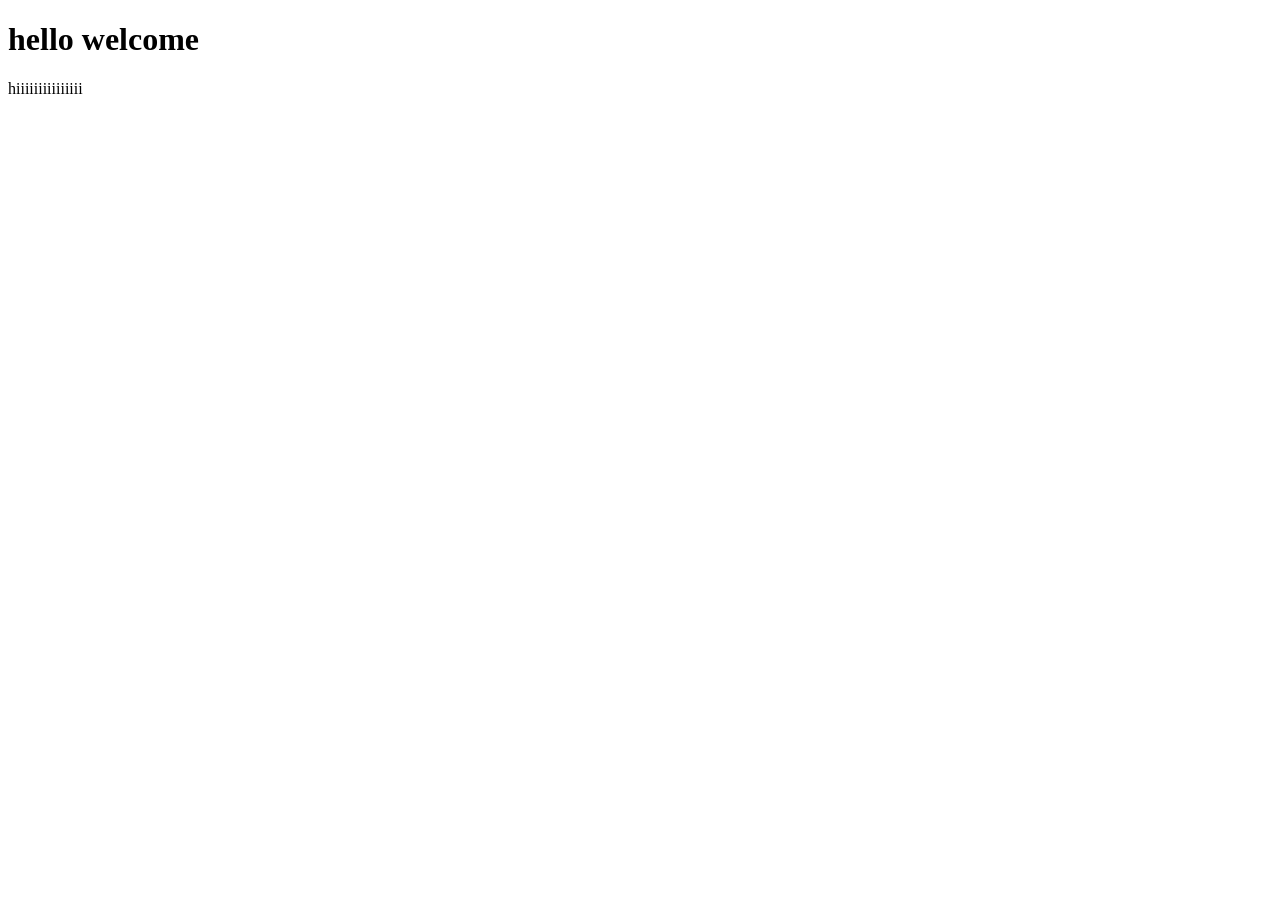
<file: DOM/INTRODUCTION/index.html>
<!DOCTYPE html>
<html lang="en">
<head>
    <meta charset="UTF-8">
    <meta name="viewport" content="width=device-width, initial-scale=1.0">
    <title>DOM Basics</title>
</head>
<body>
    <h1 id="title">WELCOME</h1>
    <p class="desc"> Learning JS DOM</p>

    <script  src="./script.js"></script>
</body>
</html>
</file>
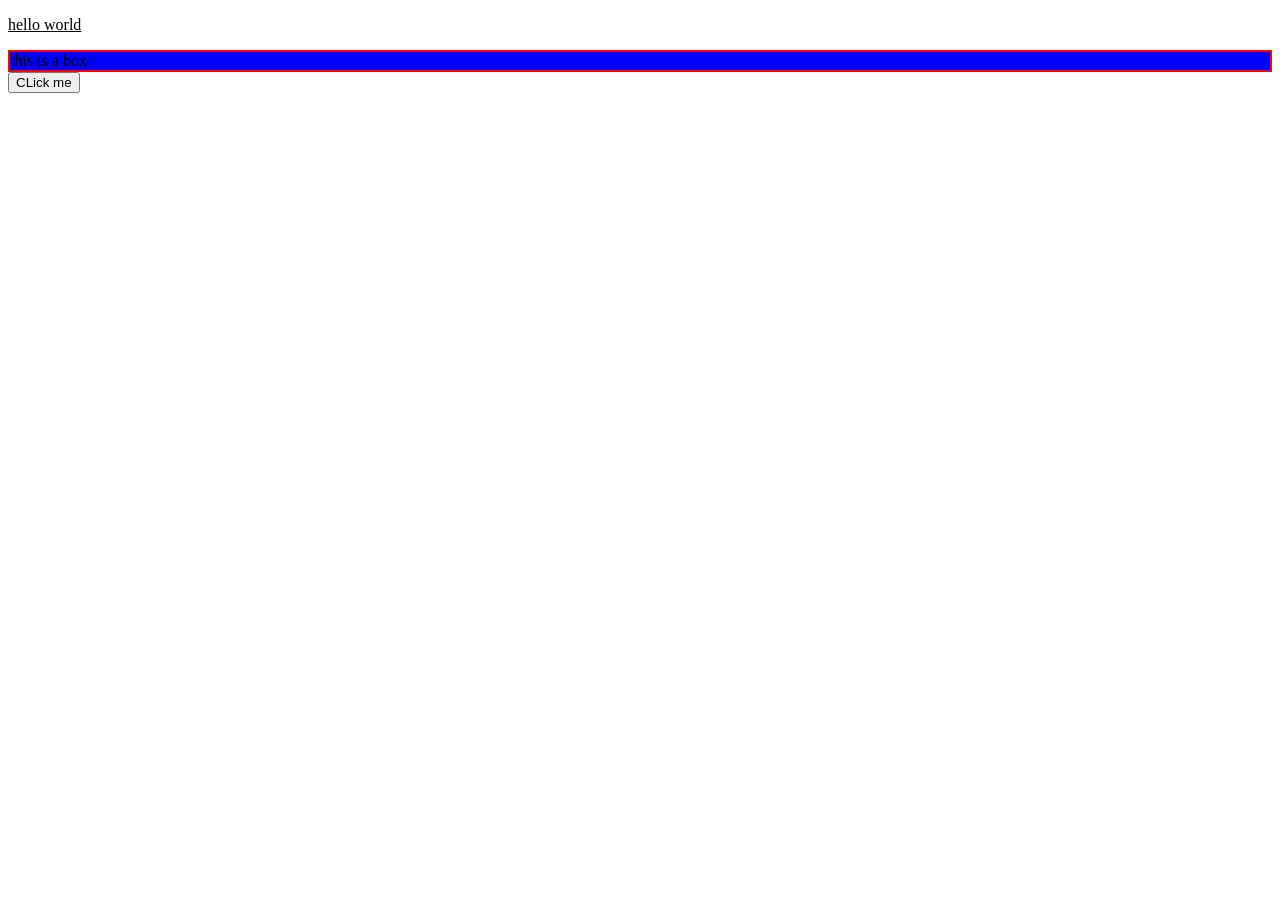
<file: DOM/Manipulation/index.html>
<!DOCTYPE html>
<html lang="en">
<head>
    <meta charset="UTF-8">
    <meta name="viewport" content="width=device-width, initial-scale=1.0">
    <title>Document</title>
</head>
<body>
    <p id="heading">Welcome</p>
    <div id="box">
        this is a box
    </div>
    <button id="btn">CLick me</button>


    <script>
        let heading=document.getElementById('heading')
        console.log(heading.textContent)

        heading.textContent='hello world'
        heading.innerHTML="<u>hello world</u>"

        let box=document.getElementById('box')
        box.style.backgroundColor='blue'
        box.style.border='2px solid red'


        let button=document.getElementById('btn')
        button.onclick=()=>{
            alert('clicked')

        }

    </script>

</body>
</html>
</file>
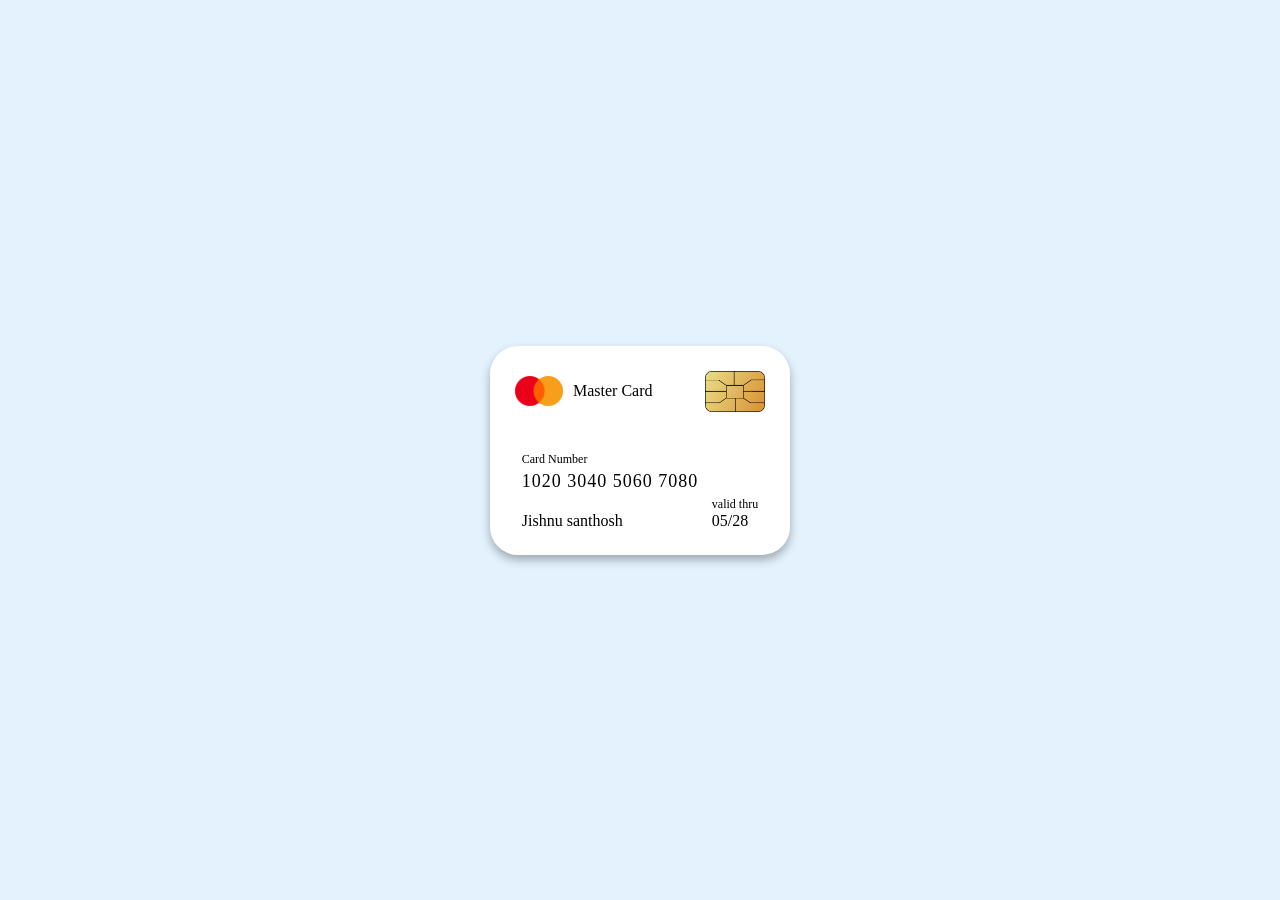
<file: HTML CSS PROJECTS/creditCard/index.html>
<!DOCTYPE html>
<html lang="en">
<head>
    <meta charset="UTF-8">
    <meta name="viewport" content="width=device-width, initial-scale=1.0">
    <title>credit card</title>
    <link rel="stylesheet" href="./style.css">
</head>
<body>
    <div class="container">
        <header>
            <span class="logo">
                <img src="./logo.png" alt="">
                <h5>Master Card</h5>
            </span>
            <img src="./chip.png" alt="" class="chip">
        </header>
        <div class="card-details">
            <div class="name-number">
                <h6>Card Number</h6>
                <h5 class="number">1020 3040 5060 7080</h5>
                <h5 class="name">Jishnu santhosh</h5>
            </div>
            <div class="valid-date">
                <h6>valid thru</h6>
                <h5>05/28</h5>

            </div>
        </div>
    </div>
    
</body>
</html>
</file>
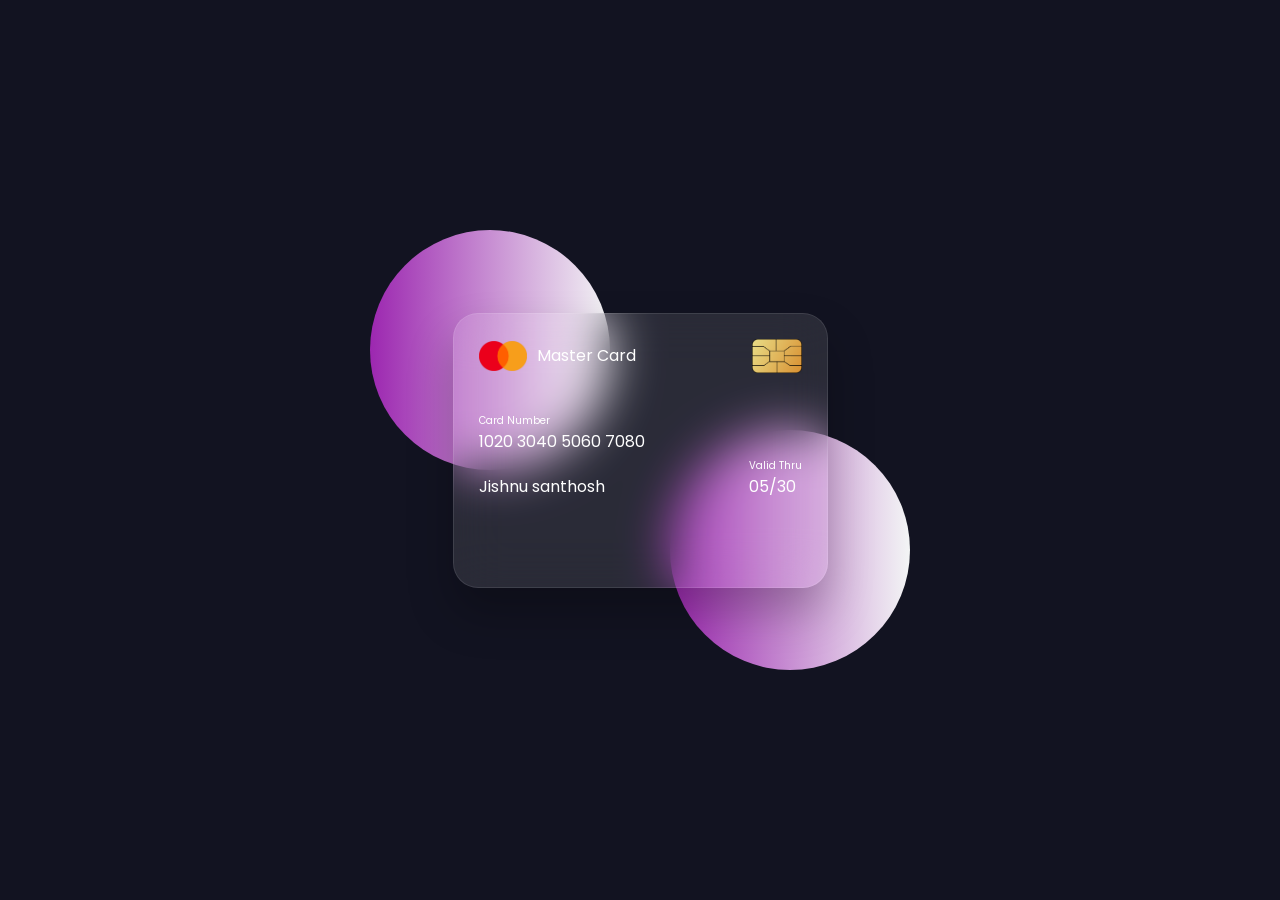
<file: HTML CSS PROJECTS/flippingCard/index.html>
<!doctype html>
<html lang="en">
  <head>
    <meta charset="UTF-8" />
    <meta name="viewport" content="width=device-width, initial-scale=1.0" />
    <title>Flipping card</title>
    <link rel="stylesheet" href="./style.css" />
  </head>
  <body>
    <section>
      <div class="container">
        <div class="card front-face">
          <header>
            <span class="logo">
              <img src="./logo.png" alt="logo" />
              <h5>Master Card</h5>
            </span>
            <img src="./chip.png" alt="chip" class="chip" />
          </header>
          <div class="card-details">
            <div class="name-number">
              <h6>Card Number</h6>
              <h5>1020 3040 5060 7080</h5>
              <h5 class="name">Jishnu santhosh</h5>
            </div>
            <div class="valid-date">
              <h6>Valid Thru</h6>
              <h5>05/30</h5>
            </div>
          </div>
        </div>
        <div class="card back-face">
          <h6>
            For customer serive call +977 4343 3433 or email at
            mastercard@gmail.com
          </h6>
          <span class="magnetic-strip"></span>
          <div class="signature"><i>005</i></div>
          <h6>
            Lorem ipsum dolor sit . Qui consectetur ibus, impedit molestias
            magnam, dolores reptipsam.
          </h6>
        </div>
      </div>
    </section>
  </body>
</html>
</file>
<file: HTML CSS PROJECTS/creditCard/style.css>
*{
    margin: 0;
    padding: 0;
    box-sizing: border-box;
    
}

body{
    min-height: 100vh;
    display: flex;
    align-items: center;
    justify-content: center;
    background: #e3f2fd;
}
header ,.logo{
display: flex;
align-items: center;
justify-content: space-between;
}

.logo img{
    width: 48px;
    margin-right: 10px;
}
header .chip{
    width: 60px;

}
h5{
    font-size: 16px;
    font-weight: 400;
}
.container{
    position: relative;
    background-color: #fff;
    padding: 25px;
    border-radius: 28px;
    max-width: 300px;
    width: 100%;
    box-shadow: 0 5px 10px rgba(0, 0, 0, 0.3);
}
h6{
    color: #000000;
    font-size: 12px;
    font-weight: 400;
}
h5.number{
    margin-top: 4px;
    font-size: 18px;
    letter-spacing: 1px;

}
h5.name{
    margin-top: 20px;
}
.container .card-details{
    margin-top: 40px;
    display: flex;
    justify-content: space-around;
    align-items: flex-end;
}
</file>
<file: HTML CSS PROJECTS/flippingCard/style.css>
@import url("https://fonts.googleapis.com/css2?family=Poppins:ital,wght@0,100;0,200;0,300;0,400;0,500;0,600;0,700;0,800;0,900;1,100;1,200;1,300;1,400;1,500;1,600;1,700;1,800;1,900&display=swap");
* {
  margin: 0;
  padding: 0;
  box-sizing: border-box;
  font-family: "Poppins", sans-serif;
}
section {
  position: relative;

  min-height: 100vh;
  width: 100%;
  background: #121321;
  display: flex;
  align-items: center;
  justify-content: center;
  color: white;
  perspective: 1000px;
}
section::before {
  content: "";
  position: absolute;
  height: 240px;
  width: 240px;
  border-radius: 50%;
  transform: translate(-150px, -100px);
  background: linear-gradient(90deg, #9c27b0, #f3f5f5);
}
section::after {
  content: "";
  position: absolute;
  height: 240px;
  width: 240px;
  transform: translate(150px, 100px);
  border-radius: 50%;
  background: linear-gradient(90deg, #9c27b0, #f3f5f5);
}
.container {
  position: relative;
  width: 375px;
  height: 275px;
  z-index: 10;
  transition: 0.6s;
  transform-style: preserve-3d;
}
.container:hover{
    transform: rotateY(180deg);
}
.container .card {
    position: absolute;
  height: 100%;
  width: 100%;
  padding: 25px;
  backdrop-filter: blur(25px);
  border-radius: 25px;
  background: rgba(255, 255, 255, 0.1);
  box-shadow: 0 25px 45px rgba(0, 0, 0, 0.25);
  border: 1px solid rgba(255, 255, 255, 0.1);
  backface-visibility: hidden;
}
.front-face header,
.front-face .logo {
  display: flex;
  align-items: center;
}
.front-face header {
  justify-content: space-between;
}
.front-face .logo img {
  width: 48px;
  margin-right: 10px;
}
h5 {
  font-size: 16px;
  font-weight: 400;
}
.front-face .chip {
  width: 50px;
}
.front-face .card-details {
  display: flex;
  margin-top: 40px;
  align-items: flex-end;
  justify-content: space-between;
}
h6 {
  font-size: 10px;
  font-weight: 400;
}
h5.number {
  font-size: 18px;
  letter-spacing: 1px;
}
h5.name {
  margin-top: 20px;
}
.card.back-face {
  border: none;
  padding: 15px 25px 25px 25px;
  transform: rotateY(180deg);
}
.card.back-face h6 {
  font-size: 8px;
}
.card.back-face .magnetic-strip {
  position: absolute;
  top: 40px;
  height: 45px;
  width: 90%;
  background: #000;
}
.card.back-face .signature {
  display: flex;
  justify-content: flex-end;
  align-items: center;
  margin-top: 80px;
  height: 40px;
  width: 85%;
  border-radius: 6px;
  background: repeating-linear-gradient(#fff, #fff 3px, #efefef 0px,#efefef 9px);
}
.signature i {
  color: #000;
  font-size: 12px;
  margin-right: -30px;
  background-color: #fff;
  padding: 4px 6px;
  border-radius: 4px;
  z-index: -1;
}
.card .back-face h5{
    font-size: 8px;
    margin-top: 15px;
}
</file>
